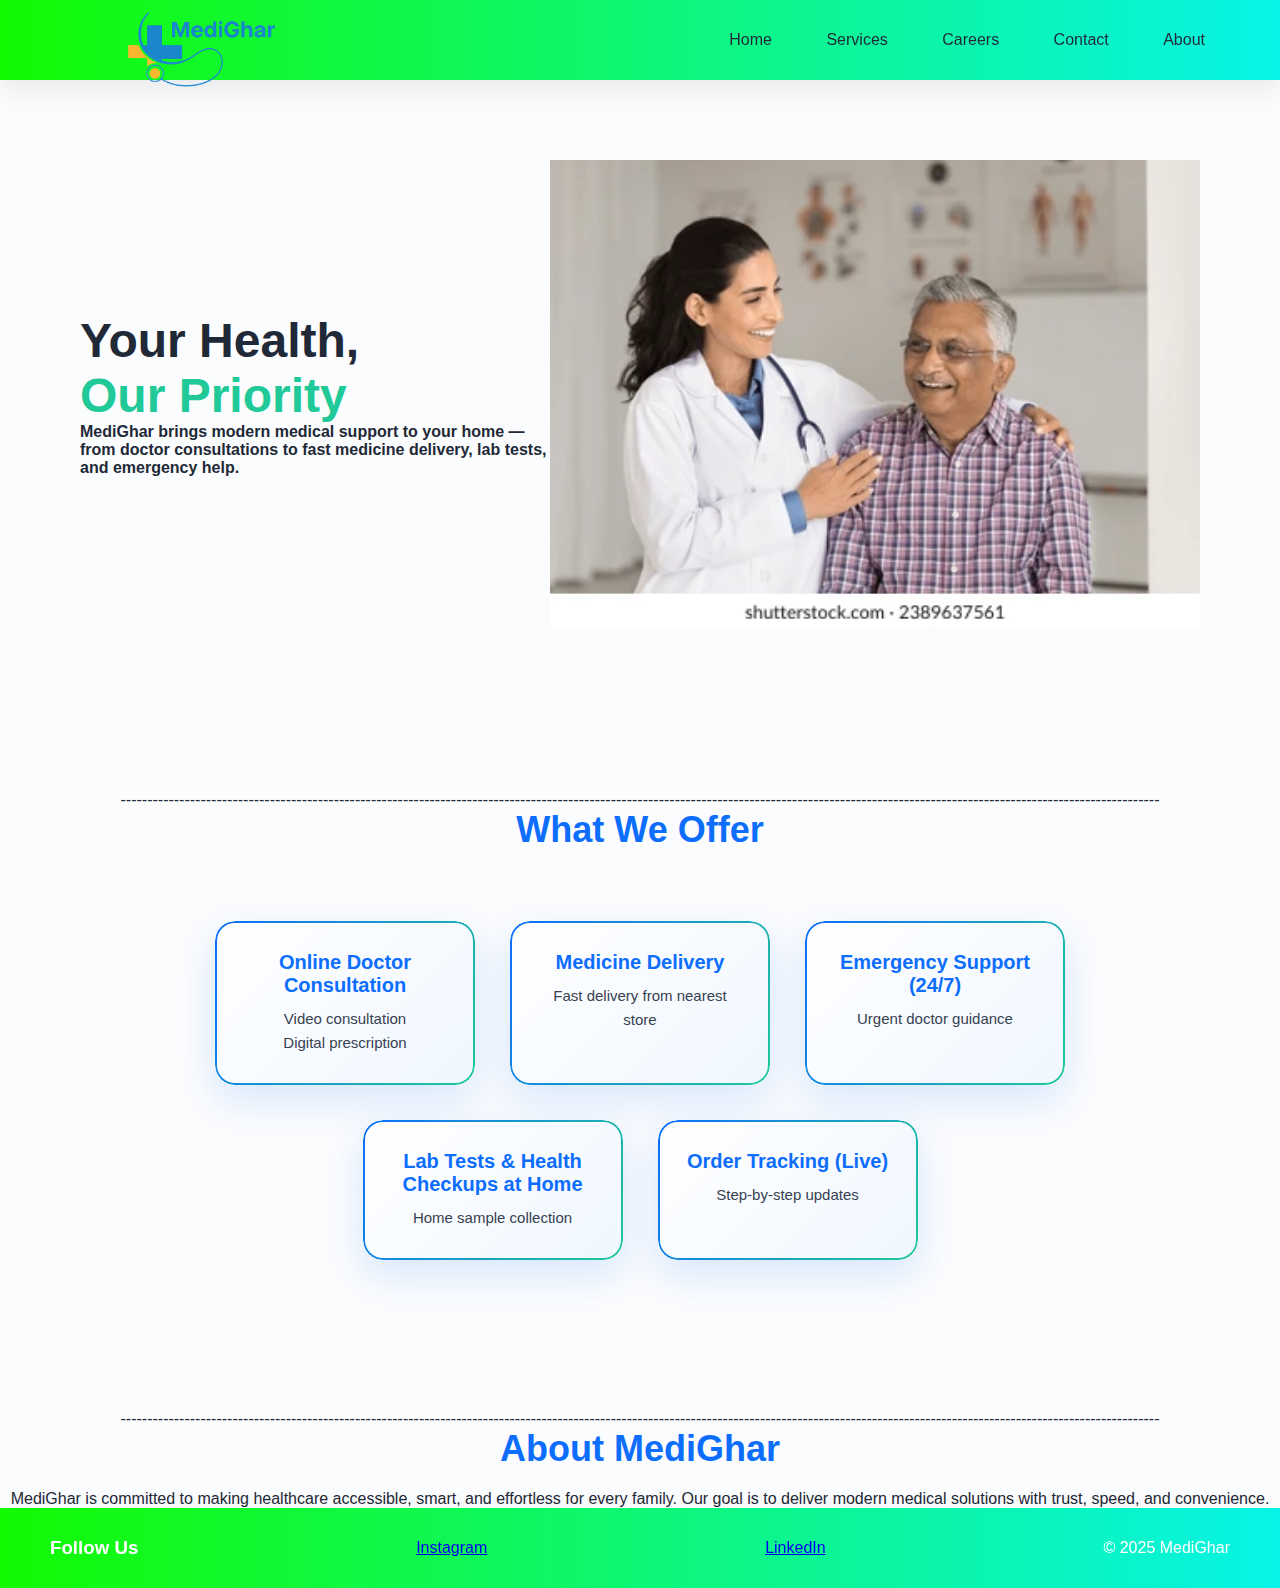
<file: index.html>
<!DOCTYPE html>
<html lang="en">
<head>
<meta charset="UTF-8">
<title>MediGhar | Your Health, Our Priority</title>
<link rel="stylesheet" href="style.css">
<script defer src="script.js"></script>
</head>

<body>

<header class="navbar">
  <div class="logo">
  <img src="logo.png" alt="MediGhar Logo">
  </div>

  <nav>
  <a href="index.html">Home</a>
  <a href="services.html">Services</a>
  <a href="careers.html">Careers</a>
  <a href="contact.html">Contact</a>
  <a href="about.html">About</a>
</nav>

</header>

<section class="hero">
  <div class="hero-text">
    <h1>Your Health,<br><span>Our Priority</span></h1>
    <h4>
      MediGhar brings modern medical support to your home — from doctor
      consultations to fast medicine delivery, lab tests, and emergency help.
    </h4>
  </div>

  <div class="hero-img">
    <img src="doctor.png" alt="Doctor Illustration">
  </div>
</section>

<section class="offer">
<div>---------------------------------------------------------------------------------------------------------------------------------------------------------------------------------------------------</div>
<div></div>
  <h2>What We Offer</h2>

  <div class="cards">
    <div class="card">
      <h3>Online Doctor Consultation</h3>
      <p>Video consultation<br>Digital prescription</p>
    </div>

    <div class="card">
      <h3>Medicine Delivery</h3>
      <p>Fast delivery from nearest store</p>
    </div>

    <div class="card">
      <h3>Emergency Support (24/7)</h3>
      <p>Urgent doctor guidance</p>
    </div>

    <div class="card">
      <h3>Lab Tests & Health Checkups at Home</h3>
      <p>Home sample collection</p>
    </div>

    <div class="card">
      <h3>Order Tracking (Live)</h3>
      <p>Step-by-step updates</p>
    </div>
  </div>
</section>

<section class="about">
  <div>---------------------------------------------------------------------------------------------------------------------------------------------------------------------------------------------------</div>
  <div></div>
  <h2>About MediGhar</h2>
  <p>
    MediGhar is committed to making healthcare accessible, smart, and effortless
    for every family. Our goal is to deliver modern medical solutions with trust,
    speed, and convenience.
  </p>
</section>

<footer class="navbar">
  <h3>Follow Us</h3>
  <a href="https://www.instagram.com/medighar_?igsh=ODN3Z2IzeXJkY2Uz" target="_blank">Instagram</a>
  <a href="https://www.linkedin.com/company/medighar/" target="_blank">LinkedIn</a>
  <p>© 2025 MediGhar</p>
</footer>

</body>
</html>
</file>
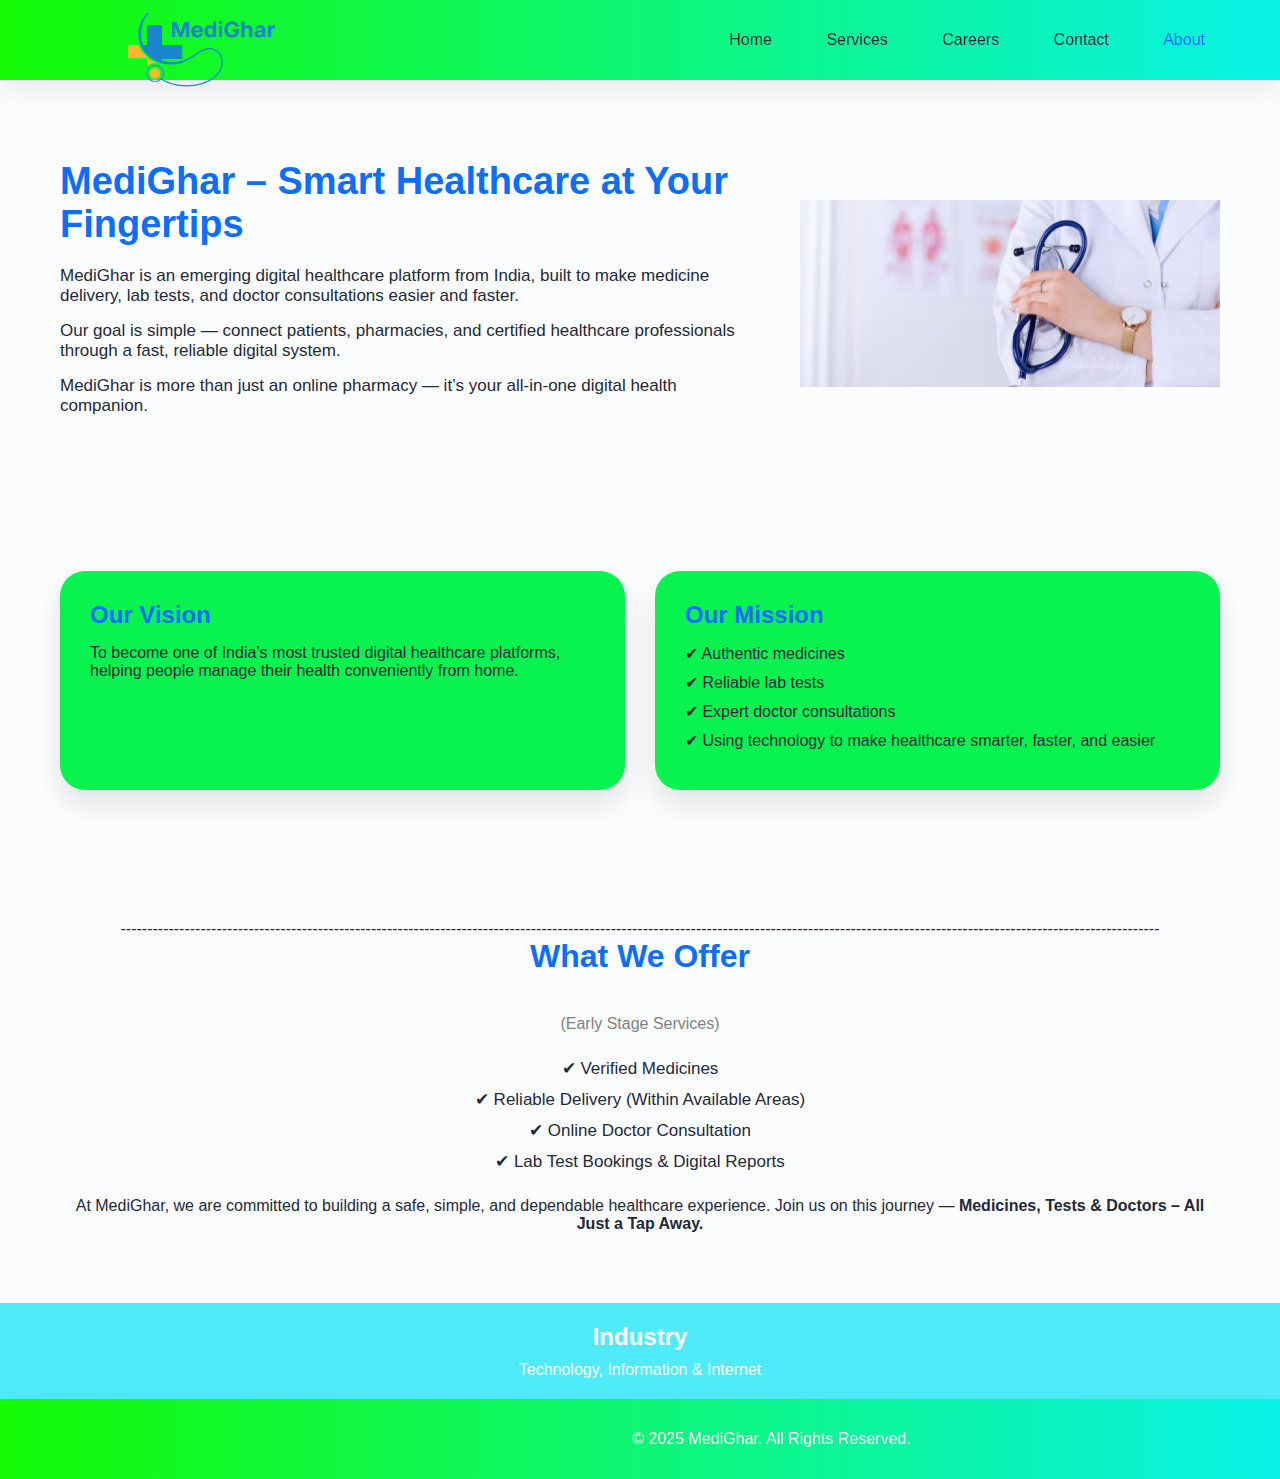
<file: about.html>
<!DOCTYPE html>
<html lang="en">
<head>
<meta charset="UTF-8">
<title>About MediGhar</title>
<link rel="stylesheet" href="style.css">
</head>

<body>

<header class="navbar">
    <div class="logo">
        <img src="logo.png" alt="MediGhar Logo">
    </div>
  <nav>
    <a href="index.html">Home</a>
    <a href="services.html">Services</a>
    <a href="careers.html">Careers</a>
    <a href="contact.html">Contact</a>
    <a href="about.html" class="active">About</a>
  </nav>
</header>

<!-- ABOUT HERO -->
<section class="about-hero">
  <div class="about-text">
    <h1>MediGhar – Smart Healthcare at Your Fingertips</h1>
    <p>
      MediGhar is an emerging digital healthcare platform from India, built to
      make medicine delivery, lab tests, and doctor consultations easier and
      faster.
    </p>
    <p>
      Our goal is simple — connect patients, pharmacies, and certified healthcare
      professionals through a fast, reliable digital system.
    </p>
    <p>
      MediGhar is more than just an online pharmacy — it’s your all-in-one digital
      health companion.
    </p>
  </div>

  <div class="about-image">
    <img src="about.png" alt="Healthcare Illustration">
  </div>
</section>

<!-- VISION & MISSION -->
<section class="vision-mission">
  <div class="vision card-box">
    <h2>Our Vision</h2>
    <p>
      To become one of India’s most trusted digital healthcare platforms,
      helping people manage their health conveniently from home.
    </p>
  </div>

  <div class="mission card-box">
    <h2>Our Mission</h2>
    <ul>
      <li>✔ Authentic medicines</li>
      <li>✔ Reliable lab tests</li>
      <li>✔ Expert doctor consultations</li>
      <li>
        ✔ Using technology to make healthcare smarter, faster, and easier
      </li>
    </ul>
  </div>
</section>

<!-- WHAT WE OFFER -->
<section class="what-offer">
  <div>---------------------------------------------------------------------------------------------------------------------------------------------------------------------------------------------------</div>
  <div></div>
  <h2 class="bluecolor">What We Offer</h2>
  <p class="subtitle">(Early Stage Services)</p>

  <div class="offer-list">
    <p>✔ Verified Medicines</p>
    <p>✔ Reliable Delivery (Within Available Areas)</p>
    <p>✔ Online Doctor Consultation</p>
    <p>✔ Lab Test Bookings & Digital Reports</p>
  </div>

  <p class="closing-text">
    At MediGhar, we are committed to building a safe, simple, and dependable
    healthcare experience. Join us on this journey —
    <strong>Medicines, Tests & Doctors – All Just a Tap Away.</strong>
  </p>
</section>

<!-- INDUSTRY -->
<section class="industry">
  <h2>Industry</h2>
  <p>Technology, Information & Internet</p>
</section>

<footer class="navbar">
  <pre>                                                                                                                                   © 2025 MediGhar. All Rights Reserved.</pre>
</footer>

</body>
</html>
</file>
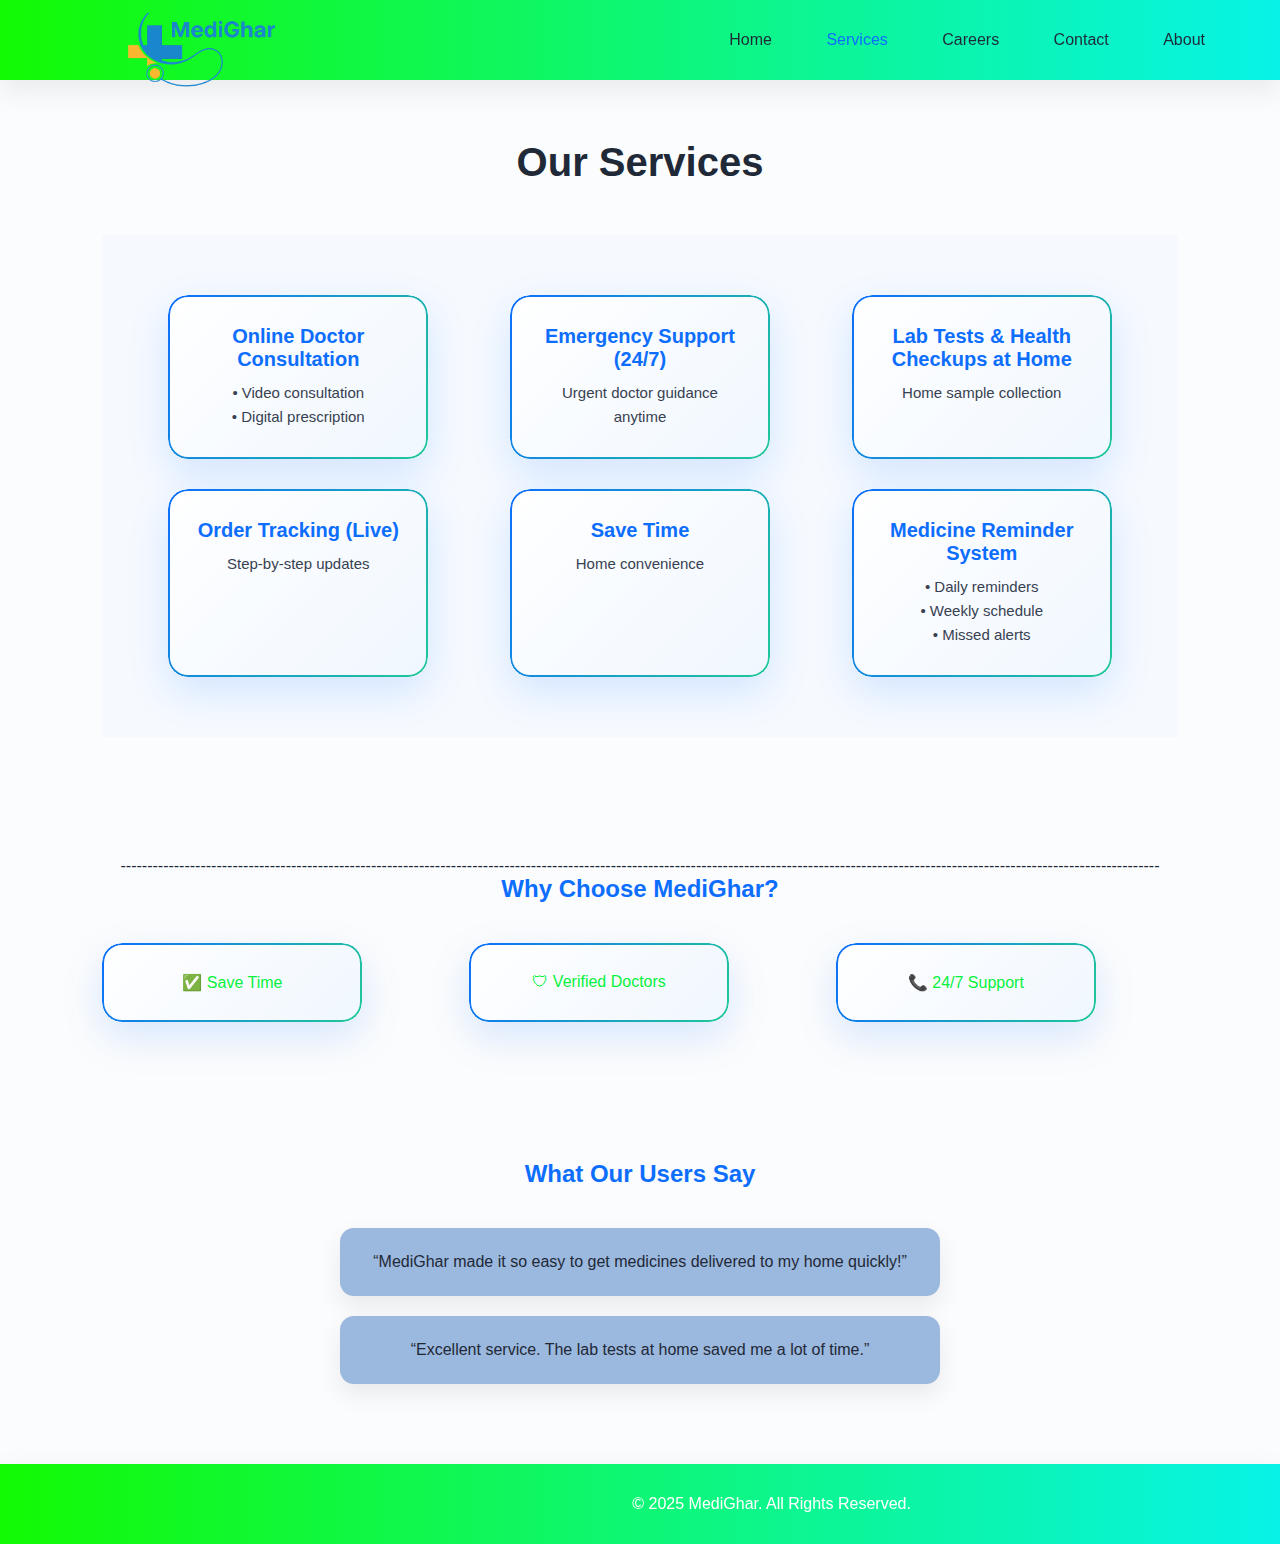
<file: services.html>
<!DOCTYPE html>
<html lang="en">
<head>
<meta charset="UTF-8">
<title>MediGhar | Our Services</title>
<link rel="stylesheet" href="style.css">
</head>

<body>

<header class="navbar">
  <div class="logo">
    <img src="logo.png" alt="MediGhar">
  </div>
  <nav>
    <a href="index.html">Home</a>
    <a href="services.html" class="active">Services</a>
    <a href="careers.html">Careers</a>
    <a href="contact.html">Contact</a>
    <a href="about.html">About</a>
  </nav>
</header>

<!-- SERVICES -->
<section class="services">
  <h1>Our Services</h1>

  <div class="service-grid">

    <div class="card">
      
      <h3>Online Doctor Consultation</h3>
      <p>• Video consultation<br>• Digital prescription</p>
    </div>

    <div class="card">
      
      <h3>Emergency Support (24/7)</h3>
      <p>Urgent doctor guidance anytime</p>
    </div>

    <div class="card">
      
      <h3>Lab Tests & Health Checkups at Home</h3>
      <p>Home sample collection</p>
    </div>

    <div class="card">
      
      <h3>Order Tracking (Live)</h3>
      <p>Step-by-step updates</p>
    </div>

    <div class="card">
      
      <h3  id="save">Save Time</h3>
      <p>Home convenience</p>
    </div>

    <div class="card">
     
      <h3>Medicine Reminder System</h3>
      <p>
        • Daily reminders<br>
        • Weekly schedule<br>
        • Missed alerts
      </p>
    </div>

  </div>
</section>

<!-- WHY CHOOSE -->
<section class="why">
  <div>---------------------------------------------------------------------------------------------------------------------------------------------------------------------------------------------------</div>
  <div></div>
  <h2 class="bluecolor">Why Choose MediGhar?</h2>

  <div class="why-grid">
    <div class="card">✅ Save Time</div>
    <div class="card">🛡 Verified Doctors</div>
    <div class="card">📞 24/7 Support</div>
  </div>
</section>

<!-- TESTIMONIALS -->
<section class="testimonials">
    <div class="line">---------------------------------------------------------------------------------------------------------------------------------------------------------------------------------------------------</div>
    <div></div>
  <h2 class="bluecolor">What Our Users Say</h2>

  <div class="testimonial-card">
   
    <p>
      “MediGhar made it so easy to get medicines delivered to my home quickly!”
    </p>
  </div>

  <div class="testimonial-card">
   
    <p>
      “Excellent service. The lab tests at home saved me a lot of time.”
    </p>
  </div>
</section>



<footer class="navbar">
  <pre>                                                                                                                                   © 2025 MediGhar. All Rights Reserved.</pre>
</footer>

</body>
</html>
</file>
<file: style.css>
body {
  
  margin: 0;
  font-family: 'Segoe UI', sans-serif;
  background: #fbfcfd;
  color: #1F2937;
}

.navbar {
  display: flex;
  justify-content: space-between;
  align-items: center;
  padding: 20px 50px;
  background: linear-gradient(90deg, #13fa03, #08f3e7);
  box-shadow: 0 10px 30px rgba(0,0,0,0.08);
  height: 80px;
  
  
  position: sticky;
  top: 0;
  z-index: 1000;
}

@keyframes scroll {
  from {
    transform: translateX(100%);
  }
  to {
    transform: translateX(-100%);
  }
}

nav a {
  position: relative;
  padding: 5px 10px;
}

nav a::after {
  content: '';
  position: absolute;
  bottom: 0;
  left: 0;
  width: 0%;
  height: 2px;
  background: #0D6EFD;
  transition: 0.3s;
}

nav a:hover::after {
  width: 100%;
}


.logo {
  display: flex;
  align-items: center;
  animation: scroll 15s linear infinite;
}


.logo img {
  width: 300px;     
  height: auto;
}



nav a {
  margin: 0 15px;
  text-decoration: none;
  color: #1F2937;
  font-weight: 500;
}

.hero {
  display: flex;
  align-items: center;
  padding: 80px;
}

.hero-text h1 {
  font-size: 48px;
}

.hero-text span {
  color: #20C997;
}

.hero-img img {
  width: 650px;
  animation: float 3s ease-in-out infinite;
}

@keyframes float {
  0% { transform: translateY(0); }
  50% { transform: translateY(-15px); }
  100% { transform: translateY(0); }
}

.cards {
  display: flex;
  flex-wrap: wrap;
  justify-content: center;   /* centers cards horizontally */
  gap: 35px;
  max-width: 1200px;
  margin: 50px auto;
  padding: 20px;
}

#internimage {
    width: 500px;
    height: auto;
    margin-right: 50px;
}

.card {
  background: linear-gradient(135deg, #ffffff, #f0f7ff);
  width: 260px;
  padding: 30px 25px;
  border-radius: 20px;
  box-shadow: 0 15px 40px rgba(13,110,253,0.15);
  text-align: center;
  position: relative;
  overflow: hidden;
  transition: all 0.4s ease;
}

/* glowing border effect */
.card::before {
  content: "";
  position: absolute;
  inset: 0;
  border-radius: 20px;
  padding: 2px;
  background: linear-gradient(120deg, #0D6EFD, #20C997);
  -webkit-mask: linear-gradient(#fff 0 0) content-box,
                linear-gradient(#fff 0 0);
  -webkit-mask-composite: xor;
  mask-composite: exclude;
}

.card h3 {
  color: #0D6EFD;
  margin-bottom: 10px;
  font-size: 20px;
}

.card p {
  font-size: 15px;
  line-height: 1.6;
  color: #374151;
}

/* hover animation */
.card:hover {
  transform: translateY(-15px) scale(1.05);
  box-shadow: 0 30px 70px rgba(13,110,253,0.35);
}


footer {
  text-align: center;
  padding: 40px;
  background: #0D6EFD;
  color: white;
}

.offer {
  text-align: center;
  padding: 80px 60px;
}

.offer h2 {
  font-size: 36px;
  margin-bottom: 40px;
  color: #0D6EFD;
}

.about{
    text-align: center;
    
}

.about h2 {
    font-size: 36px;
    margin-bottom: 20px;
    color: #0D6EFD;
}


/* ================= CONTACT PAGE ================= */

.contact {
  max-width: 1100px;
  margin: 80px auto;
  padding: 60px;
  background: linear-gradient(135deg, #313539, #a0cdfa);
  border-radius: 25px;
  box-shadow: 0 30px 80px rgba(13, 110, 253, 0.15);
  text-align: center;
  position: relative;
  overflow: hidden;
}

/* soft background glow */
.contact::before {
  content: "";
  position: absolute;
  width: 350px;
  height: 350px;
  background: radial-gradient(circle, #0D6EFD33, transparent);
  top: -120px;
  right: -120px;
}
#color {
  color: rgb(10, 1, 1);
}

.contact-form {
  position: relative;
  z-index: 1;
  border: #42f472;
}
.contact h2 {
  font-size: 42px;
  color: #0D6EFD;
  margin-bottom: 10px;
}

.contact p {
  color: #4B5563;
  font-size: 16px;
  margin-bottom: 35px;
}

/* FORM STYLING */
.contact form {
  max-width: 520px;
  margin: auto;
  display: flex;
  flex-direction: column;
  gap: 20px;
}

.contact input,
.contact textarea {
  padding: 15px 18px;
  border-radius: 12px;
  border: 1px solid #D1E3FF;
  font-size: 15px;
  outline: none;
  transition: 0.3s;
}

.contact textarea {
  min-height: 120px;
  resize: none;
}

.contact input:focus,
.contact textarea:focus {
  border-color: #0D6EFD;
  box-shadow: 0 0 0 4px rgba(13,110,253,0.15);
}

/* BUTTON */
.contact button {
  margin-top: 10px;
  padding: 15px;
  border: none;
  border-radius: 14px;
  background: linear-gradient(135deg, #0D6EFD, #20C997);
  color: white;
  font-size: 16px;
  font-weight: 600;
  cursor: pointer;
  transition: all 0.3s ease;
}

.contact button:hover {
  transform: translateY(-3px);
  box-shadow: 0 20px 50px rgba(13,110,253,0.35);
}

/* EMAIL TEXT */
.contact p:last-child {
  margin-top: 30px;
  font-weight: 500;
  color: #1F2937;
}

/*about page css*/

/* RESET */
* {
  margin: 0;
  padding: 0;
  box-sizing: border-box;
  font-family: 'Segoe UI', sans-serif;
}


/* ABOUT HERO */
.about-hero {
  display: flex;
  align-items: center;
  padding: 80px 60px;
  gap: 50px;
  animation: fadeIn 1.2s ease-in;
}

.about-text h1 {
  font-size: 38px;
  color: #0d6efd;
  margin-bottom: 20px;
}

.about-text p {
  margin-bottom: 15px;
  font-size: 17px;
}

.about-image img {
  width: 420px;
  animation: float 3s ease-in-out infinite;
}

/* VISION & MISSION */
.vision-mission {
  display: grid;
  grid-template-columns: repeat(auto-fit, minmax(280px,1fr));
  gap: 30px;
  padding: 60px;
}

.card-box {
  background: rgb(8, 243, 79);
  padding: 30px;
  border-radius: 25px;
  border-color: #081c3a;
  box-shadow: 0 15px 30px rgba(0,0,0,0.1);
  transition: transform 0.3s;
}

.card-box:hover {
  transform: translateY(-10px);
}

.card-box h2 {
  color: #0d6efd;
  margin-bottom: 15px;
}

.card-box ul {
  list-style: none;
}

.card-box ul li {
  margin-bottom: 10px;
  font-size: 16px;
}

/* WHAT WE OFFER */
.what-offer {
  padding: 70px 60px;
  text-align: center;
}

.what-offer h2 {
  font-size: 32px;
  color: #0d6efd;
}

.subtitle {
  color: gray;
  margin-bottom: 25px;
}

.offer-list p {
  font-size: 17px;
  margin: 10px 0;
}

.closing-text {
  margin-top: 25px;
  font-size: 16px;
}

/* INDUSTRY */
.industry {
  background: #4febf9;
  color: white;
  text-align: center;
  padding: 20px;
}

.industry h2 {
  margin-bottom: 10px;
}

/* FOOTER */
footer {
  background: #081c3a;
  color: white;
  text-align: center;
  padding: 20px;
}

/* ANIMATIONS */
@keyframes fadeIn {
  from { opacity: 0; transform: translateY(30px); }
  to { opacity: 1; transform: translateY(0); }
}

@keyframes float {
  0%,100% { transform: translateY(0); }
  50% { transform: translateY(-12px); }
}

/* RESPONSIVE */
@media(max-width: 900px) {
  .about-hero {
    flex-direction: column;
    text-align: center;
  }

  .about-image img {
    width: 300px;
  }
}

/* END OF carrers  PAGE CSS */

* {
  margin: 0;
  padding: 0;
  box-sizing: border-box;
  font-family: 'Segoe UI', sans-serif;
}



.active {
  color: #0d6efd;
}

/* HERO */
.career-hero {
  display: flex;
  align-items: center;
  padding: 80px 60px;
}

#careersimage{
  width: 450px;
}

.career-text h1 {
  font-size: 42px;
  color: #0d6efd;
}

.career-text p {
  margin: 15px 0;
}

.btn-primary {
  background: #0d6efd;
  color: white;
  padding: 15px 32px;
  border-radius: 30px;
  text-decoration: none;
  text-align: center;
  display: inline-block;
  margin-top: 20px;

}

/* OPENINGS */
.openings {
  padding: 60px;
}

.opening-grid {
  display: grid;
  grid-template-columns: repeat(auto-fit, minmax(250px,1fr));
  gap: 25px;
  border:#081c3a;
}

#h2 {
  text-align: center;
  margin-bottom: 40px;
}
.opening-card {
  background: rgb(9, 251, 251);
  padding: 25px;
  border-radius: 15px;
  transition: 0.3s;
  border:#0a3576;
}

.opening-card:hover {
  transform: translateY(-10px);
}

.opening-card a {
  display: inline-block;
  margin-top: 10px;
  color: #0d6efd;
}

/* WHY JOIN */
.why-join {
  padding: 70px;
  text-align: center;
}

.why-grid {
  
  color: #08f13e;
  display: grid;
  
  gap: 25px;
}

.why-card {
  background-color: #0D6EFD;
  padding: 50px;
  border-radius: 30px;
  border:#0a61e3;
  transition: 0.3s;
}

/* INTERNSHIPS */
.internships {
  padding: 80px;
  max-width: 800px;
  margin: auto;
}

.intern-card {
  background: rgb(218, 203, 239);
  padding: 25px;
  margin-bottom: 20px;
  border-radius: 12px;
  display: flex;
  justify-content: space-between;
  align-items: center;
}

.actions button {
  padding: 8px 18px;
  border: none;
  border-radius: 20px;
}

.apply {
  background: #0d6efd;
  color: white;
}


* {
  margin: 0;
  padding: 0;
  box-sizing: border-box;
  font-family: 'Segoe UI', sans-serif;
}




/* SERVICES */
.services {
  padding: 60px 8%;
  text-align: center;
}

.services h1 {
  font-size: 40px;
  margin-bottom: 50px;
}

.service-grid {
  display: grid;
  grid-template-columns: repeat(auto-fit, minmax(280px, 1fr));
  gap: 30px;
  justify-items: center;
  padding: 60px 40px;
  text-align: center;
  background: #f6faff;
  
}


/* WHY */
.why {
  
  padding: 60px 8%;
  text-align: center;
  border: #081c3a;
      
  
}

.why-grid {
  display: grid;
  grid-template-columns: repeat(auto-fit, minmax(200px,1fr));
  gap: 25px;
  margin-top: 40px;
}

.why-card {
  padding: 20px;
  background: #f4f9ff;
  border-radius: 12px;
  font-size: 18px;
  font-weight: 600;
}

/* TESTIMONIALS */
.testimonials {
  padding: 60px 8%;
  text-align: center;
}

.testimonial-card {
  background: #fff;
  padding: 25px;
  margin: 20px auto;
  max-width: 600px;
  border-radius: 14px;
  box-shadow: 0 10px 25px rgba(0,0,0,.08);
  background: #9bb8de;
}

.testimonial-card img {
  height: 60px;
  margin-bottom: 10px;
}

/* FAQ */
.faq {
  background: #fff;
  padding: 60px 8%;
}

.faq h2 {
  margin-bottom: 20px;
}

/* FOOTER */
footer {
  background: #1e88e5;
  color: #fff;
  text-align: center;
  padding: 15px;
}

/* ANIMATION */
@keyframes fadeUp {
  from {
    opacity: 0;
    transform: translateY(30px);
  }
  to {
    opacity: 1;
    transform: translateY(0);
  }
}

#save{
  width:100%;
}

.bluecolor
{
   color: #0D6EFD;
   text-align: center;
  margin-bottom: 40px;

}

.line {
  overflow: hidden;
  white-space: nowrap;
  box-sizing: border-box;
  border-radius: 5px;
  }
  
  .line::before {
    display: inline-block;
    padding-left: 100%;
    animation: scroll 15s linear infinite;
    content: "---------------------------------------------------------------------------------------------------------------------------------------------------------------------------------------------------";
  }
</file>
